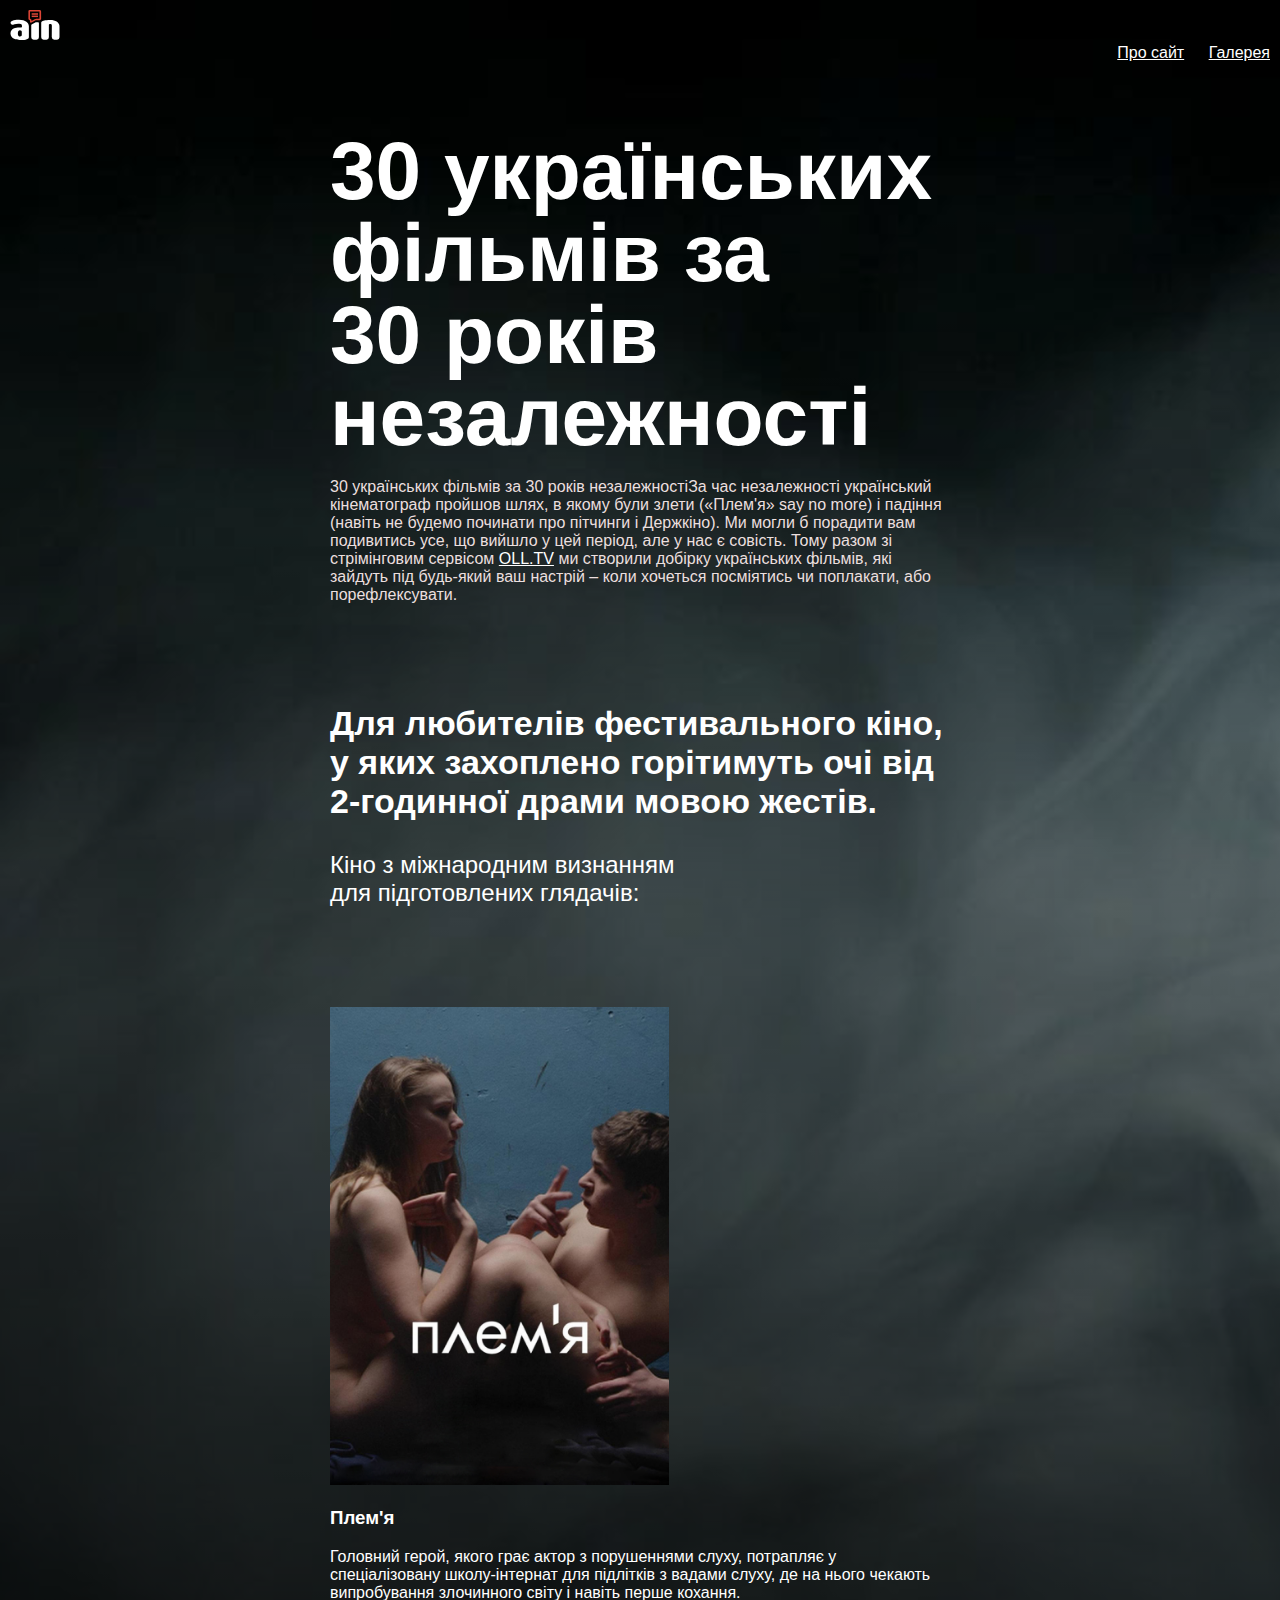
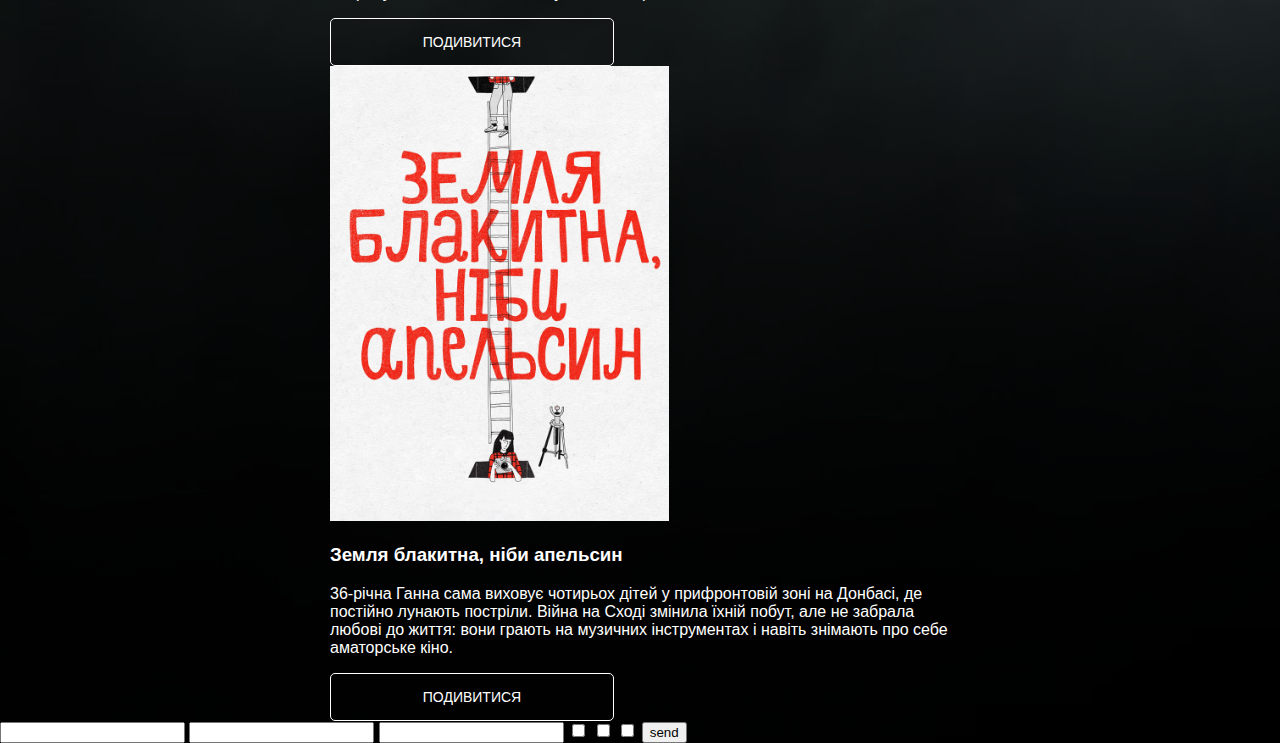
<file: index.html>
<!doctype html>
<html lang="uk">
<head>
  <meta charset="UTF-8">
  <meta content="width=device-width, user-scalable=no, initial-scale=1.0, maximum-scale=1.0, minimum-scale=1.0"
        name="viewport">
  <meta content="ie=edge" http-equiv="X-UA-Compatible">
  <title>30000 українських фільмів за 30 років незалежності</title>
  <link href="css/style.css" rel="stylesheet">
</head>
<body>
<header class="header">
  <a class="header__logo" href="#">
    <img alt="ain логотип" height="30" src="images/ain_logo_white.svg" width="50">
  </a>
  <nav class="header__nav">
    <ul class="header__nav-list">
      <li class="header__nav-item">
        <a class="header__nav-link" href="pages/about.html">
          Про сайт
        </a>
      </li>
      <li class="header__nav-item">
        <a class="header__nav-link" href="pages/gallery.html">
          Галерея
        </a>
      </li>
    </ul>
  </nav>
</header>

<main class="main">
  <section class="hero">
    <h1 class="hero__title">
      30 українських фільмів за <br>
      30 років незалежності
    </h1>
    <p class="hero__description">
      30 українських фільмів за 30 років незалежностіЗа час незалежності український кінематограф пройшов шлях, в якому
      були злети («Плем'я» say no more) і падіння (навіть не будемо починати про пітчинги і Держкіно). Ми могли б
      порадити вам подивитись усе, що вийшло у цей період, але у нас є совість. Тому разом зі стрімінговим сервісом
      <a href="#" target="_blank">OLL.TV</a> ми створили добірку українських фільмів, які зайдуть під будь-який ваш
      настрій – коли хочеться посміятись
      чи поплакати, або порефлексувати.
    </p>
  </section>
  <section class="movies">
    <h2 class="movies__title">
      Для любителів фестивального кіно, у яких захоплено горітимуть очі від 2-годинної драми мовою жестів.
    </h2>
    <p class="movies__description">
      Кіно з міжнародним визнанням для підготовлених глядачів:
    </p>

    <article class="movie__item">
      <img alt='Обрадинка фільму "Плем`я"' class="movie__cover" src="images/movie_1.png" width="339">
      <h3 class="movie__name">
        Плем'я
      </h3>
      <p class="movie__about">
        Головний герой, якого грає актор з порушеннями слуху, потрапляє у спеціалізовану школу-інтернат для підлітків з
        вадами слуху, де на нього чекають випробування злочинного світу і навіть перше кохання.
      </p>
      <a class="movie__link" href="pages/plemya.html">
        Подивитися
      </a>
    </article>
    <article class="movie__item">
      <img alt='Обрадинка фільму "Плем`я"' class="movie__cover" src="images/movie_2.jpeg" width="339">
      <h3 class="movie__name">
        Земля блакитна, ніби апельсин
      </h3>
      <p class="movie__about">
        36-річна Ганна сама виховує чотирьох дітей у прифронтовій зоні на Донбасі, де постійно лунають постріли. Війна
        на Сході змінила їхній побут, але не забрала любові до життя: вони грають на музичних інструментах і навіть
        знімають про себе аматорське кіно. </p>
      <a class="movie__link" href="pages/plemya.html">
        Подивитися
      </a>
    </article>
  </section>
</main>


<form action="https://fom.in.ua/echo">
  <input type="text" name="name">
  <input type="password" name="pass">
  <input type="text">
  <input type="checkbox" name="age" value="186">
  <input type="checkbox" name="age" value="18">
  <input type="checkbox" name="age" value="1">
  <button>send</button>
</form>

<footer class="footer">

</footer>
</body>
</html>
</file>
<file: css/style.css>
body {
    background-image: url('../images/projector.jpeg'), linear-gradient(to bottom, #fff, #000);
    background-size: cover;
    background-repeat: no-repeat;
    background-blend-mode: multiply;
    min-height: 100vh;
    margin: 0;
    color: #fff;
    font-family: sans-serif;
}

a {
    color: #fff;
}

.header {
    padding: 10px;
    margin-bottom: 58px;
}

.header__logo {
    width: 50px;
    display: block;
}

.header__nav {
    margin-left: auto;
    width: max-content;
}

.header__nav-list {
    margin: 0;
    padding: 0;
    list-style: none;
}

.header__nav-item {
    display: inline-block;
    margin-left: 20px;
}

.main {
    width: 100%;
    max-width: 620px;
    margin: 0 auto;
}

.hero {
    margin-bottom: 100px;
}

.hero__title {
    font-size: 82px;
    line-height: 100%;
    margin: 0 0 20px;
}

.hero__description {
    color: #ebdfdf;
}

.movies {

}

.movies__title {
    font-size: 34px;
    margin-bottom: 30px;
}

.movies__description {
    max-width: 390px;
    font-size: 24px;
    margin-bottom: 100px;
}

.movie__link {
    text-decoration: none;
    text-transform: uppercase;
    display: inline-block;
    width: 100%;
    max-width: 252px;
    text-align: center;
    border: 1px solid #fff;
    border-radius: 5px;
    padding: 15px;
    font-size: 14px;
}

.movie__link:hover,
.movie__link:focus {
    background: #fff;
    color: #000;
}

.movie__link:active {
    opacity: .5;
}
</file>
